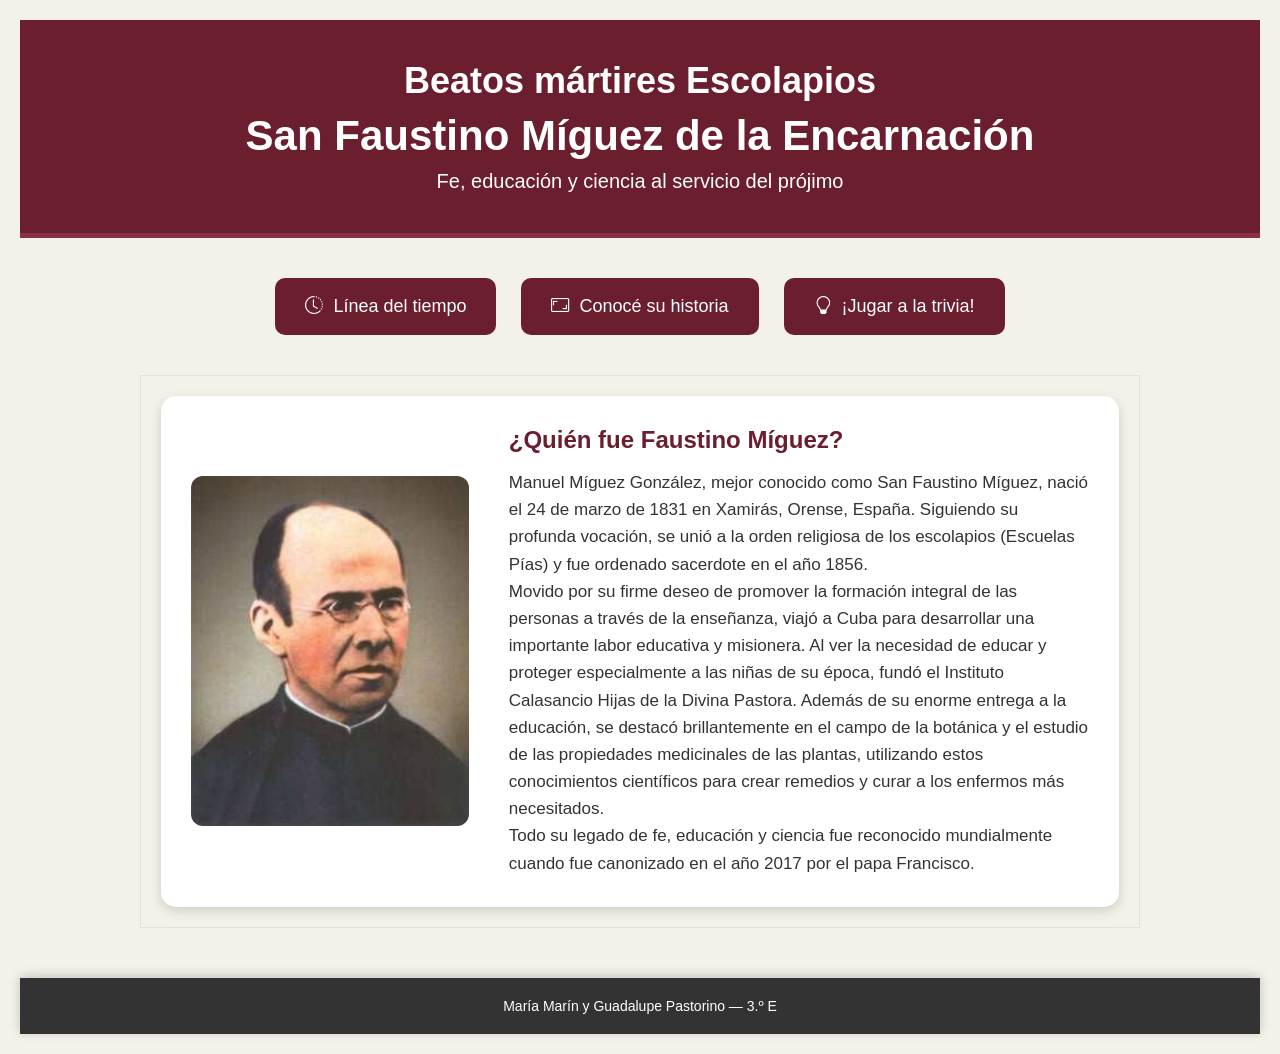
<file: index.html>
<!DOCTYPE html>
<html lang="es">
<head>
    <meta charset="UTF-8">
    <meta http-equiv="X-UA-Compatible" content="IE=edge">
    <meta name="viewport" content="width=device-width, initial-scale=1.0">
    <meta name="viewport" content="width= initial-scale=1.0">
    <title>Faustino Míguez de la Encarnación</title>
    <link rel="stylesheet" href="https://cdn.jsdelivr.net/npm/bootstrap-icons@1.13.1/font/bootstrap-icons.min.css">
    <link rel="stylesheet" href="css/styles.css">
</head>
<body>

    <header id="encabezado-principal">
        <h1>Beatos mártires Escolapios</h1>
        <h2>San Faustino Míguez de la Encarnación</h2>
        <p>Fe, educación y ciencia al servicio del prójimo</p>
    </header>

    <section class="botones">
        <a href="./pages/lineadetiempo.html" class="boton">
            <i class="bi bi-clock-history"></i> Línea del tiempo
        </a>

        <a href="./pages/historia.html" class="boton">
            <i class="bi bi-aspect-ratio"></i> Conocé su historia
        </a>
      <a href="./pages/Trivia.html" class="boton">
    <i class="bi bi-lightbulb"></i> ¡Jugar a la trivia!</a>
    

    </section>

    <main id="contenido-biografia" class="principal">
        <section class="presentacion">
            <img src="./img/faustino.jfif" alt="Faustino Míguez">

            <div class="biografia">
                <h2>¿Quién fue Faustino Míguez?</h2>
                <p>
                Manuel Míguez González, mejor conocido como San Faustino Míguez, nació el 24 de marzo de 1831 en Xamirás, Orense, España. Siguiendo su profunda vocación, se unió a la orden religiosa de los escolapios (Escuelas Pías) y fue ordenado sacerdote en el año 1856. 
                </p>
                <p> Movido por su firme deseo de promover la formación integral de las personas a través de la enseñanza, viajó a Cuba para desarrollar una importante labor educativa y misionera. Al ver la necesidad de educar y proteger especialmente a las niñas de su época, fundó el Instituto Calasancio Hijas de la Divina Pastora. Además de su enorme entrega a la educación, se destacó brillantemente en el campo de la botánica y el estudio de las propiedades medicinales de las plantas, utilizando estos conocimientos científicos para crear remedios y curar a los enfermos más necesitados.
                </p>
                <p> Todo su legado de fe, educación y ciencia fue reconocido mundialmente cuando fue canonizado en el año 2017 por el papa Francisco.
                </p>
            </div>
        </section>
    </main>

    <footer id="pie-de-pagina">
        <p>María Marín y Guadalupe Pastorino — 3.º E</p>
    </footer>

</body>
</html>
</file>
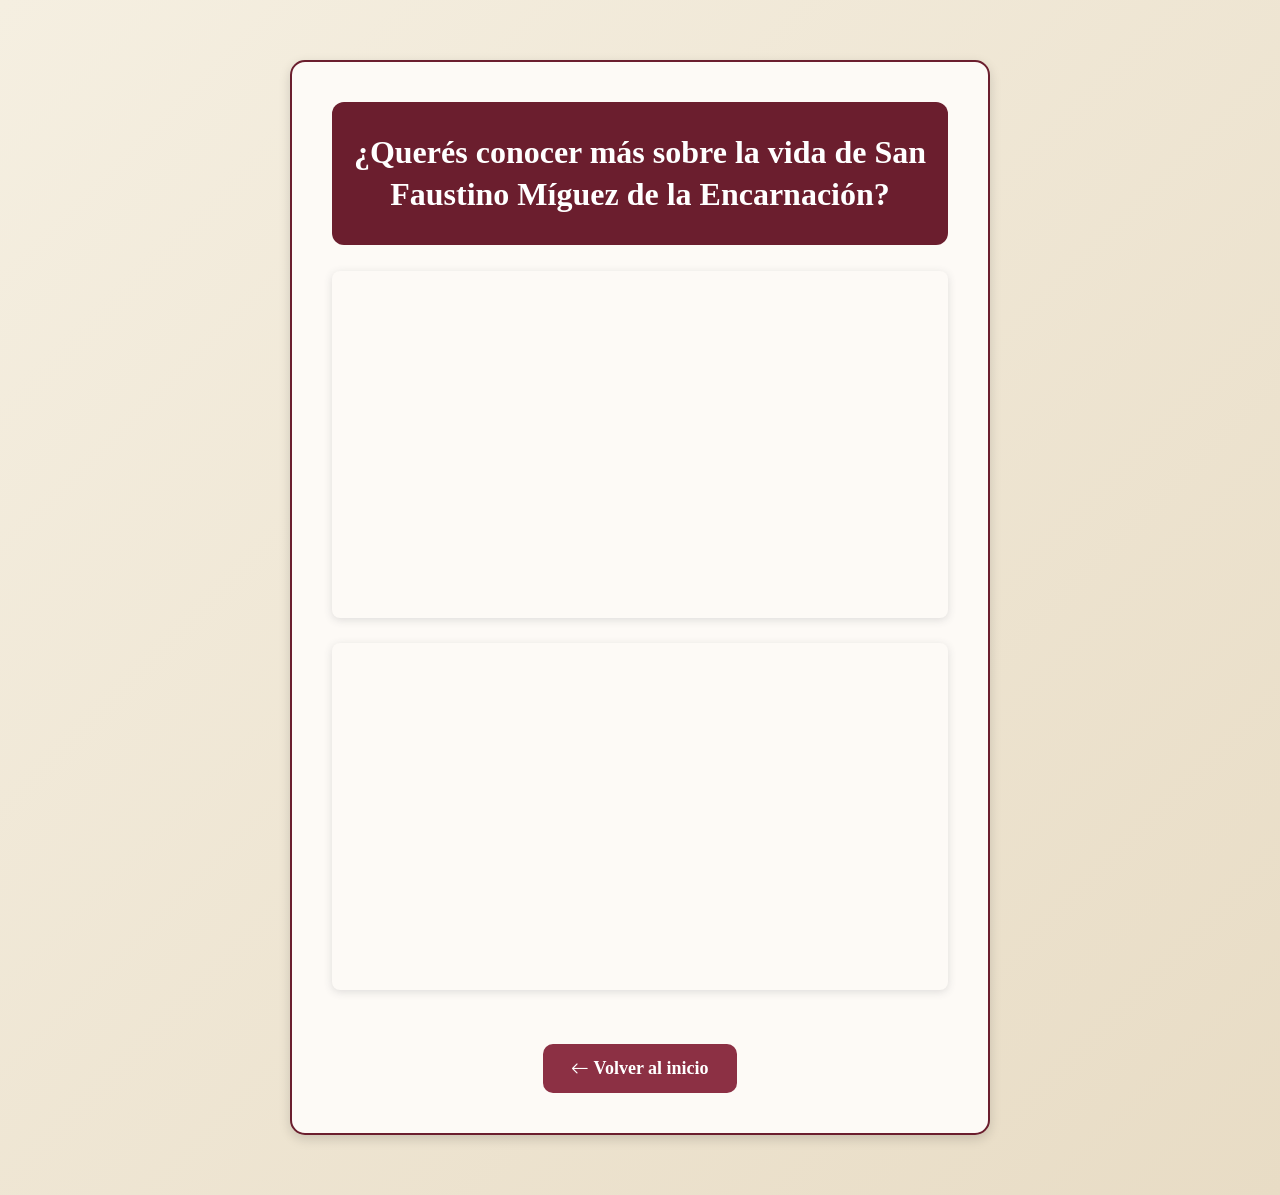
<file: pages/historia.html>
<!DOCTYPE html>
<html lang="es">
<head>
    <meta charset="UTF-8">
    <meta http-equiv="X-UA-Compatible" content="IE=edge">
    <meta name="viewport" content="width=device-width, initial-scale=1.0">
    <meta name="viewport" content="width= initial-scale=1.0">
    <title>Más sobre su vida - Faustino Míguez</title>
    <link rel="stylesheet" href="https://cdn.jsdelivr.net/npm/bootstrap-icons@1.13.1/font/bootstrap-icons.min.css">
    <link rel="stylesheet" href="../css/styles.css">
</head>
<body class="pagina-historia">

    <div class="contenedor">
        
        <header>
            <h1>
                ¿Querés conocer más sobre la vida de San Faustino Míguez de la Encarnación?
            </h1>
        </header>

        <div style="position: relative; width: 100%; height: 0; padding-top: 56.2500%; padding-bottom: 0; box-shadow: 0 2px 8px 0 rgba(63,69,81,0.16); margin-top: 1.6em; margin-bottom: 0.9em; overflow: hidden; border-radius: 8px; will-change: transform;">
            <iframe loading="lazy" style="position: absolute; width: 100%; height: 100%; top: 0; left: 0; border: none; padding: 0; margin: 0;"
                src="https://www.canva.com/design/DAHXDjbtFYY/LWKFmLcXckHSvI9yq82L5w/view?embed" allowfullscreen="allowfullscreen" allow="fullscreen">
            </iframe>
        </div>

        <div style="position: relative; width: 100%; height: 0; padding-top: 56.2500%; padding-bottom: 0; box-shadow: 0 2px 8px 0 rgba(63,69,81,0.16); margin-top: 1.6em; margin-bottom: 0.9em; overflow: hidden; border-radius: 8px; will-change: transform;">
            <iframe loading="lazy" style="position: absolute; width: 100%; height: 100%; top: 0; left: 0; border: none; padding: 0; margin: 0;"
                src="https://www.canva.com/design/DAHYrIBL0kE/w14dps1g1uqpXD-oQ2EqKQ/watch?embed" allowfullscreen="allowfullscreen" allow="fullscreen">
            </iframe>
        </div>
   
        <div style="margin-top: 25px; text-align: center;">
            <a href="../index.html" class="volver"><i class="bi bi-arrow-left"></i> Volver al inicio</a>
        </div>

    </div>

</body>
</html>
</file>
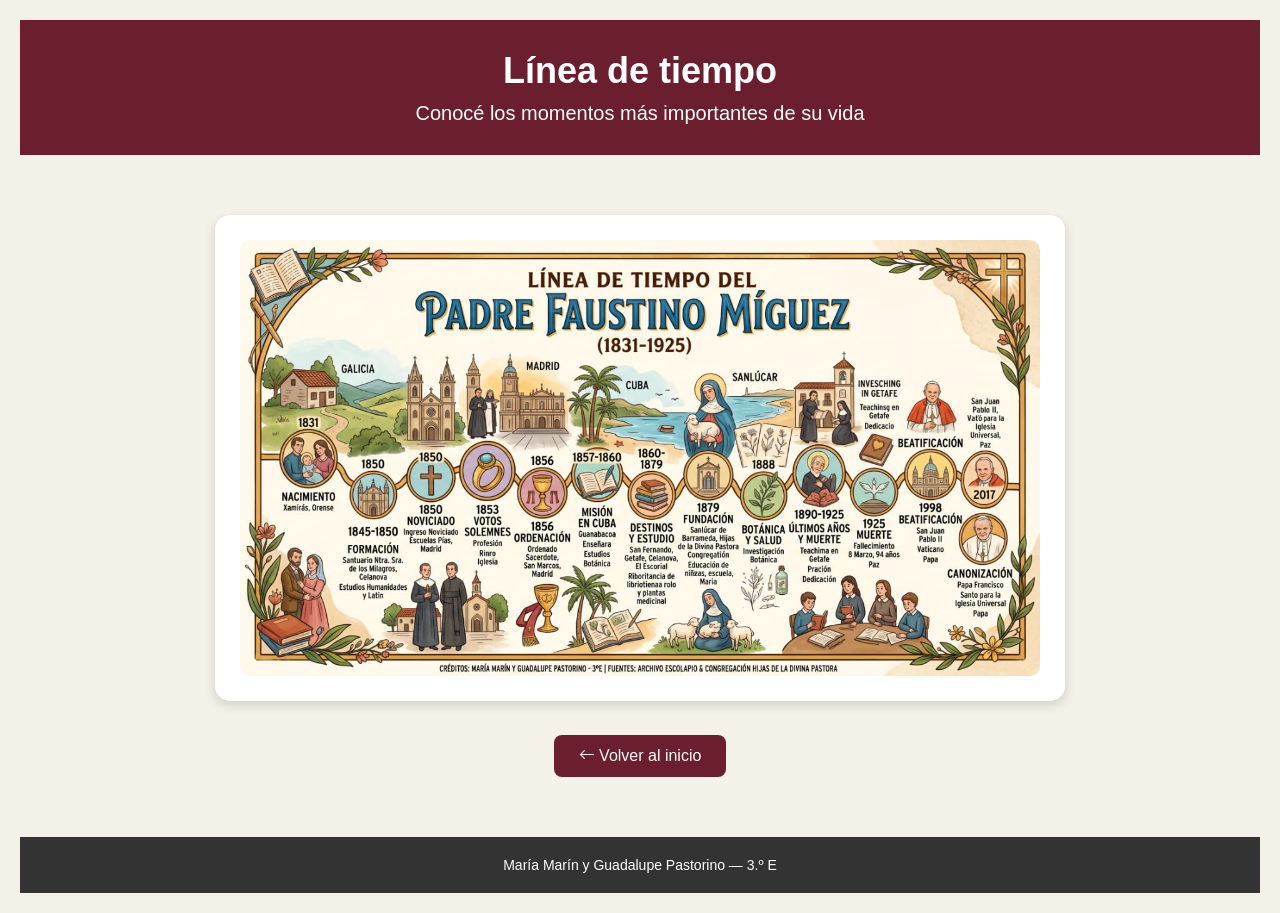
<file: pages/lineadetiempo.html>
<!DOCTYPE html>
<html lang="es">
<head>
    <meta charset="UTF-8">
    <meta http-equiv="X-UA-Compatible" content="IE=edge">
    <meta name="viewport" content="width=device-width, initial-scale=1.0">
    <meta name="viewport" content="width= initial-scale=1.0">
    <title>Línea de tiempo - Faustino Míguez</title>
    <link rel="stylesheet" href="https://cdn.jsdelivr.net/npm/bootstrap-icons@1.13.1/font/bootstrap-icons.min.css">
    <link rel="stylesheet" href="../css/styles.css">
</head> 
<body class="pagina-linea">

    <header>
        <h1>Línea de tiempo</h1>
        <p>Conocé los momentos más importantes de su vida</p>
    </header>

    <main id="seccion-linea" class="contenedor-principal">
             <div class="caja-imagen">
            <img src="../img/lineadetiempo.jpeg" alt="Línea de tiempo de Faustino Míguez">
        </div>
        
        <div style="text-align: center;">
            <a href="../index.html" class="volver">
                <i class="bi bi-arrow-left"></i> Volver al inicio
            </a>
        </div>
    </main>

    <footer>
        <p>María Marín y Guadalupe Pastorino — 3.º E</p>
    </footer>

</body>
</html>
</file>
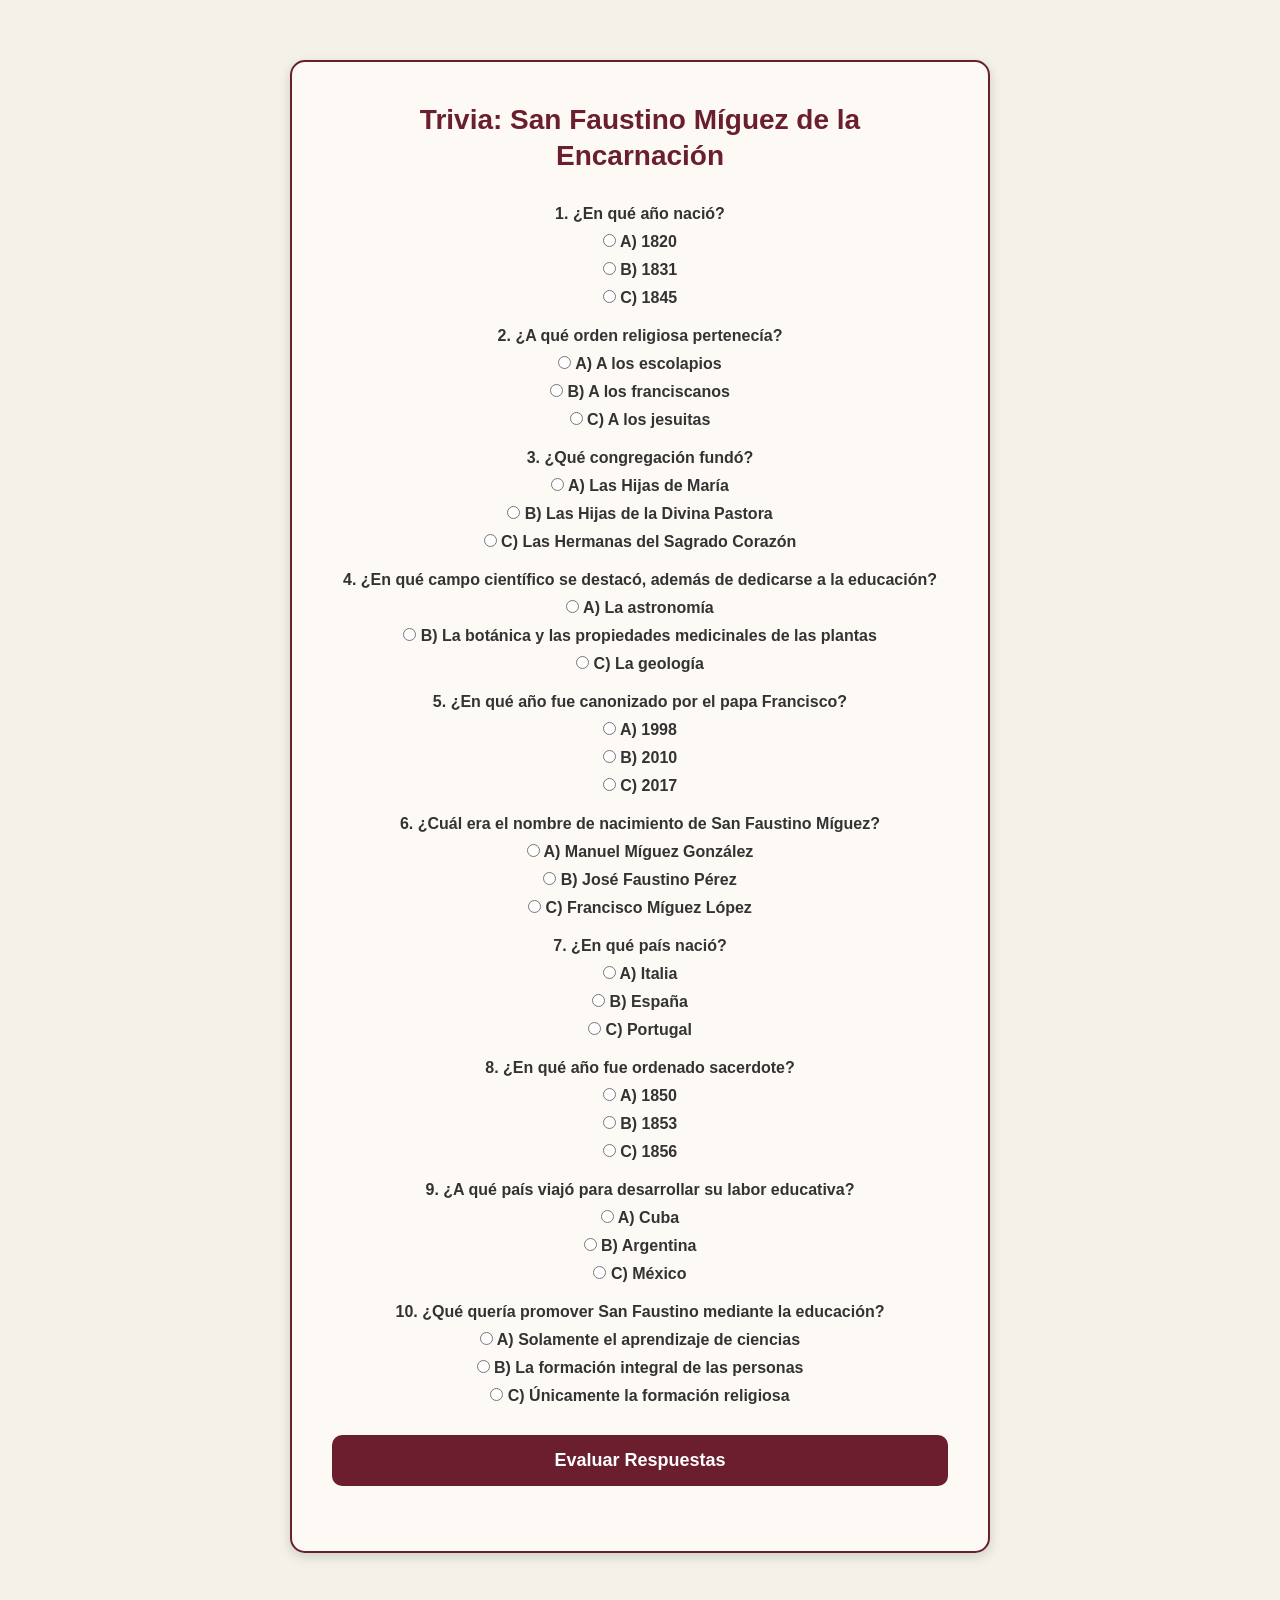
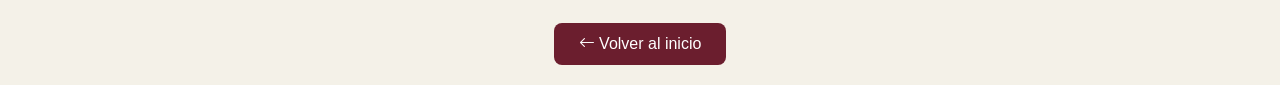
<file: pages/Trivia.html>
<!DOCTYPE html>
<html lang="es">
<head>
    <meta charset="UTF-8">
    <meta http-equiv="X-UA-Compatible" content="IE=edge">
    <meta name="viewport" content="width=device-width, initial-scale=1.0">
    <meta name="viewport" content="width= initial-scale=1.0">
    <title>Trivia: San Faustino Míguez</title>
    <link rel="stylesheet" href="https://cdn.jsdelivr.net/npm/bootstrap-icons@1.13.1/font/bootstrap-icons.min.css">
    <link rel="stylesheet" href="../css/styles.css">
</head>
<body>
    <div class="contenedor">
        <h1>Trivia: San Faustino Míguez de la Encarnación</h1>
        
        <div class="pregunta">
            <label class="titulo-pregunta">1. ¿En qué año nació?</label>
            <div class="opciones">
                <label><input type="radio" name="q1" id="q1a"> A) 1820</label>
                <label><input type="radio" name="q1" id="q1b"> B) 1831</label>
                <label><input type="radio" name="q1" id="q1c"> C) 1845</label>
            </div>
            <span id="res1" class="feedback"></span>
        </div>

        <div class="pregunta">
            <label class="titulo-pregunta">2. ¿A qué orden religiosa pertenecía?</label>
            <div class="opciones">
                <label><input type="radio" name="q2" id="q2a"> A) A los escolapios</label>
                <label><input type="radio" name="q2" id="q2b"> B) A los franciscanos</label>
                <label><input type="radio" name="q2" id="q2c"> C) A los jesuitas</label>
            </div>
            <span id="res2" class="feedback"></span>
        </div>

        <div class="pregunta">
            <label class="titulo-pregunta">3. ¿Qué congregación fundó?</label>
            <div class="opciones">
                <label><input type="radio" name="q3" id="q3a"> A) Las Hijas de María</label>
                <label><input type="radio" name="q3" id="q3b"> B) Las Hijas de la Divina Pastora</label>
                <label><input type="radio" name="q3" id="q3c"> C) Las Hermanas del Sagrado Corazón</label>
            </div>
            <span id="res3" class="feedback"></span>
        </div>

        <div class="pregunta">
            <label class="titulo-pregunta">4. ¿En qué campo científico se destacó, además de dedicarse a la educación?</label>
            <div class="opciones">
                <label><input type="radio" name="q4" id="q4a"> A) La astronomía</label>
                <label><input type="radio" name="q4" id="q4b"> B) La botánica y las propiedades medicinales de las plantas</label>
                <label><input type="radio" name="q4" id="q4c"> C) La geología</label>
            </div>
            <span id="res4" class="feedback"></span>
        </div>

        <div class="pregunta">
            <label class="titulo-pregunta">5. ¿En qué año fue canonizado por el papa Francisco?</label>
            <div class="opciones">
                <label><input type="radio" name="q5" id="q5a"> A) 1998</label>
                <label><input type="radio" name="q5" id="q5b"> B) 2010</label>
                <label><input type="radio" name="q5" id="q5c"> C) 2017</label>
            </div>
            <span id="res5" class="feedback"></span>
        </div>

        <div class="pregunta">
            <label class="titulo-pregunta">6. ¿Cuál era el nombre de nacimiento de San Faustino Míguez?</label>
            <div class="opciones">
                <label><input type="radio" name="q6" id="q6a"> A) Manuel Míguez González</label>
                <label><input type="radio" name="q6" id="q6b"> B) José Faustino Pérez</label>
                <label><input type="radio" name="q6" id="q6c"> C) Francisco Míguez López</label>
            </div>
            <span id="res6" class="feedback"></span>
        </div>

        <div class="pregunta">
            <label class="titulo-pregunta">7. ¿En qué país nació?</label>
            <div class="opciones">
                <label><input type="radio" name="q7" id="q7a"> A) Italia</label>
                <label><input type="radio" name="q7" id="q7b"> B) España</label>
                <label><input type="radio" name="q7" id="q7c"> C) Portugal</label>
            </div>
            <span id="res7" class="feedback"></span>
        </div>

        <div class="pregunta">
            <label class="titulo-pregunta">8. ¿En qué año fue ordenado sacerdote?</label>
            <div class="opciones">
                <label><input type="radio" name="q8" id="q8a"> A) 1850</label>
                <label><input type="radio" name="q8" id="q8b"> B) 1853</label>
                <label><input type="radio" name="q8" id="q8c"> C) 1856</label>
            </div>
            <span id="res8" class="feedback"></span>
        </div>

        <div class="pregunta">
            <label class="titulo-pregunta">9. ¿A qué país viajó para desarrollar su labor educativa?</label>
            <div class="opciones">
                <label><input type="radio" name="q9" id="q9a"> A) Cuba</label>
                <label><input type="radio" name="q9" id="q9b"> B) Argentina</label>
                <label><input type="radio" name="q9" id="q9c"> C) México</label>
            </div>
            <span id="res9" class="feedback"></span>
        </div>

        <div class="pregunta">
            <label class="titulo-pregunta">10. ¿Qué quería promover San Faustino mediante la educación?</label>
            <div class="opciones">
                <label><input type="radio" name="q10" id="q10a"> A) Solamente el aprendizaje de ciencias</label>
                <label><input type="radio" name="q10" id="q10b"> B) La formación integral de las personas</label>
                <label><input type="radio" name="q10" id="q10c"> C) Únicamente la formación religiosa</label>
            </div>
            <span id="res10" class="feedback"></span>
        </div>

        <button id="btnEvaluar">Evaluar Respuestas</button>
        <h2 id="resultadoFinal"></h2>
        
    </div>
      <div style="margin-top: 25px; text-align: center;">
            <a href="../index.html" class="volver"><i class="bi bi-arrow-left"></i> Volver al inicio</a>
     </div>
    <script src="../javascript/javascript.js"></script>
</body>
</html>
</file>
<file: css/styles.css>
* {
    margin: 0;
    padding: 0;
    box-sizing: border-box;
}

body {
    font-family: Arial, sans-serif;
    background-color: #f4f1e8;
    color: #333333;
}


header {
    background-color: #6b1e2e;
    color: #ffffff;
    text-align: center;
    padding: 40px 20px;
}

header h1 {
    font-size: 36px;
    margin-bottom: 10px;
    color: #ffffff;
}

header h2 {
    font-size: 42px;
    margin-bottom: 10px;
    font-weight: bold;
    color: #ffffff;
}

header p {
    font-size: 20px;
    color: #ffffff;
}

footer {
    margin-top: 50px;
    background-color: #333333;
    color: #ffffff;
    text-align: center;
    padding: 20px;
}

footer p {
    font-size: 14px;
    color: #ffffff;
}


.principal {
    max-width: 1000px;
    margin: 40px auto;
    padding: 20px;
}

.presentacion {
    display: flex;
    align-items: center;
    gap: 40px;
    background-color: #ffffff;
    padding: 30px;
    border-radius: 15px;
    box-shadow: 0 4px 12px rgba(0, 0, 0, 0.15);
}

.presentacion img {
    width: 300px;
    height: 350px;
    object-fit: cover;
    border-radius: 12px;
}

.biografia h2 {
    color: #6b1e2e;
    margin-bottom: 15px;
}

.biografia p {
    font-size: 17px;
    line-height: 1.6;
}

.botones {
    display: flex;
    justify-content: center;
    gap: 25px;
    margin-top: 40px;
    flex-wrap: wrap;
}

.boton {
    background-color: #6b1e2e;
    color: #ffffff;
    text-decoration: none;
    padding: 18px 30px;
    border-radius: 10px;
    font-size: 18px;
    transition: 0.3s;
    display: inline-flex;
    align-items: center;
    gap: 10px;
}

.boton:hover {
    background-color: #8c3044;
    transform: scale(1.05);
}


body.pagina-historia {
    font-family: Georgia, 'Times New Roman', serif;
    background: linear-gradient(135deg, #f5efe1, #e8dcc5);
    color: #6d4726;
    min-height: 100vh;
    display: flex;
    justify-content: center;
    align-items: center;
    padding: 20px;
}

.contenedor {
    background-color: #fffaf0;
    width: 90%;
    max-width: 800px;
    padding: 40px;
    text-align: center;
    border-radius: 20px;
    box-shadow: 0 10px 30px rgba(0, 0, 0, 0.2);
    border: 2px solid #8c3044;
}


.contenedor header {
    background-color: #6b1e2e ;
    padding: 30px 20px;
    border-radius: 12px;
    margin-bottom: 25px;
}


.contenedor header h1,
.contenedor h1,
#tarjeta-historia header h1,
#tarjeta-historia h1 {
    font-size: 32px ;
    color: #ffffff ;
    line-height: 1.3 ;
    margin-bottom: 0 ;
    font-weight: bold;
}

.contenedor p {
    font-size: 20px;
    line-height: 1.6;
    margin-bottom: 30px;
    color: #6d4726;
}

.contenedor a {
    display: inline-block;
    background-color: #8c3044;
    color: #ffffff ;
    text-decoration: none;
    padding: 14px 28px;
    border-radius: 10px;
    font-size: 18px;
    font-weight: bold;
    transition: 0.3s;
}

.contenedor a:hover {
    background-color: #6b1e2e;
    transform: scale(1.05);
}


body.pagina-linea {
    display: flex;
    flex-direction: column;
    min-height: 100vh;
}

body.pagina-linea header {
    padding: 30px 20px;
}

body.pagina-linea footer {
    margin-top: auto;
}

.contenedor-principal {
    flex: 1;
    max-width: 1000px;
    margin: 40px auto;
    padding: 20px;
    text-align: center;
}

.caja-imagen {
    background-color: #ffffff;
    padding: 25px;
    border-radius: 15px;
    box-shadow: 0 4px 12px rgba(0, 0, 0, 0.15);
    display: inline-block;
    max-width: 100%;
}

.caja-imagen img {
    width: 100%;
    max-width: 800px;
    height: auto;
    border-radius: 10px;
    display: block;
    margin: 0 auto;
}

.volver {
    display: inline-block;
    margin-top: 30px;
    background-color: #6b1e2e;
    color: #ffffff;
    text-decoration: none;
    padding: 12px 25px;
    border-radius: 8px;
    font-size: 16px;
    transition: 0.3s;
}

.volver:hover {
    background-color: #8c3044;
    transform: scale(1.05);
}


#encabezado-principal {
    border-bottom: 5px solid #8c3044;
}

#contenido-biografia {
    border: 1px solid #e0e0e0;
}

#tarjeta-historia {
    margin: 0 auto;
}

#seccion-linea {
    position: relative;
}

#pie-de-pagina {
    box-shadow: 0 -2px 10px rgba(0, 0, 0, 0.2);
}


@media (max-width: 700px) {
    .presentacion {
        flex-direction: column;
        text-align: center;
    }

    .presentacion img {
        width: 80%;
        height: auto;
    }

    header h2 {
        font-size: 32px;
    }
}

@media (max-width: 600px) {
    .contenedor {
        padding: 25px 15px;
    }

    .contenedor header h1,
    .contenedor h1 {
        font-size: 24px ;
    }

    .contenedor p {
        font-size: 16px;
    }
}
    .contenedor p {
        font-size: 17px;
    }


.boton-trivia {
    display: inline-block;
    padding: 12px 24px;
    background-color: #24527a;
    color: white;
    text-decoration: none;
    border-radius: 8px;
    font-size: 18px;
    margin: 20px;
}

.boton-trivia:hover {
    background-color: #183b59;
}



* {
    margin: 0;
    padding: 0;
    box-sizing: border-box;
}

body {
    font-family: Arial, sans-serif;
    background-color: #f4f1e8;
    color: #333;
    padding: 20px;
}

.contenedor {
    max-width: 700px;
    background-color: #fdfaf6;
    padding: 40px;
    border-radius: 15px;
    box-shadow: 0 4px 12px rgba(0,0,0,0.15);
    border: 2px solid #6b1e2e;
    margin: 40px auto;
}

.contenedor h1 {
    color: #6b1e2e;
    text-align: center;
    margin-bottom: 30px;
    font-size: 28px;
}

.pregunta {
    margin-bottom: 20px;
    text-align: center;
}

label {
    font-weight: bold;
    display: block;
    margin-bottom: 10px;
    color: #333;
    font-size: 16px;
}

input[type="text"] {
    width: 100%;
    padding: 12px;
    border: 1px solid #ccc;
    border-radius: 8px;
    font-size: 15px;
    outline: none;
    transition: 0.3s;
}

input[type="text"]:focus {
    border-color: #6b1e2e;
}

button {
    padding: 15px 20px;
    background-color: #6b1e2e;
    color: white;
    border: none;
    border-radius: 10px;
    cursor: pointer;
    font-size: 18px;
    display: block;
    width: 100%;
    margin-top: 30px;
    transition: 0.3s;
    font-weight: bold;
}

button:hover {
    background-color: #8c3044;
    transform: scale(1.02);
}

.feedback {
    font-weight: bold;
    margin-top: 8px;
    display: block;
}

#resultadoFinal {
    text-align: center;
    margin-top: 25px;
    color: #6b1e2e;
}
</file>
